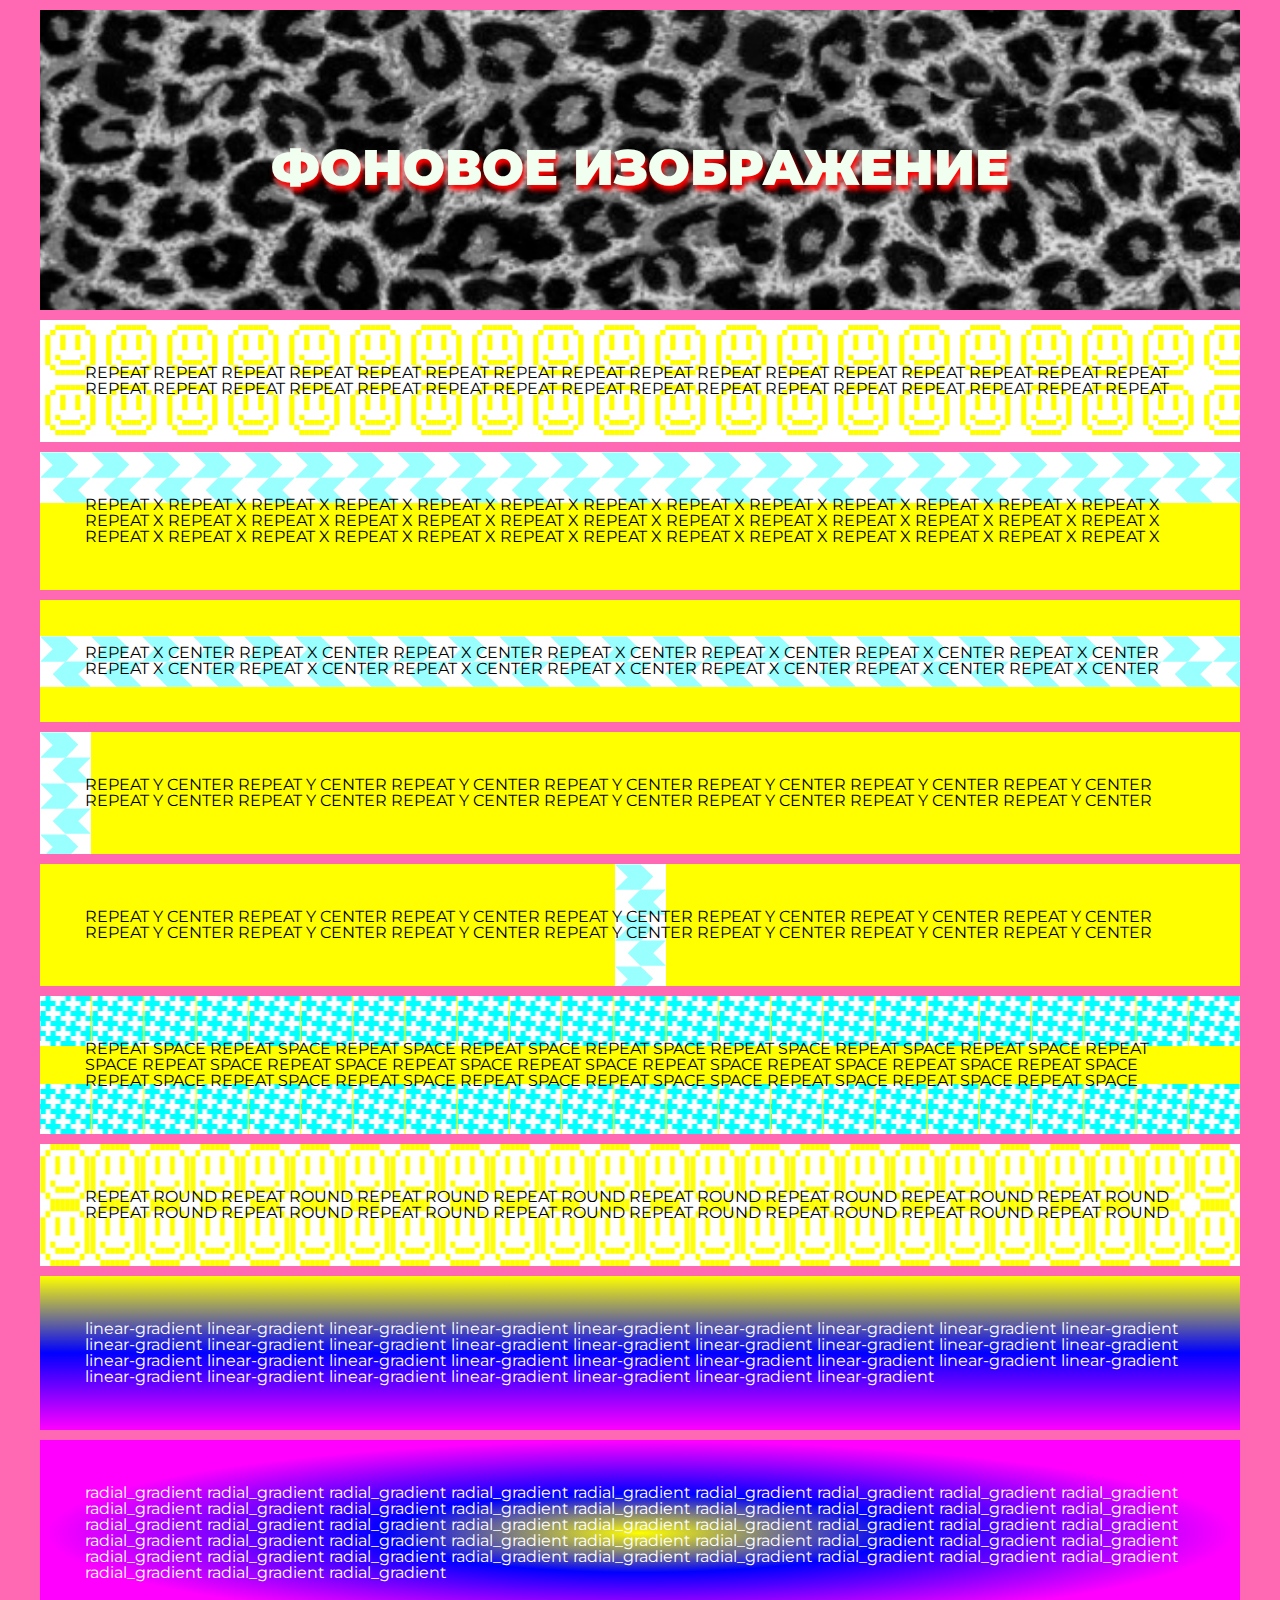
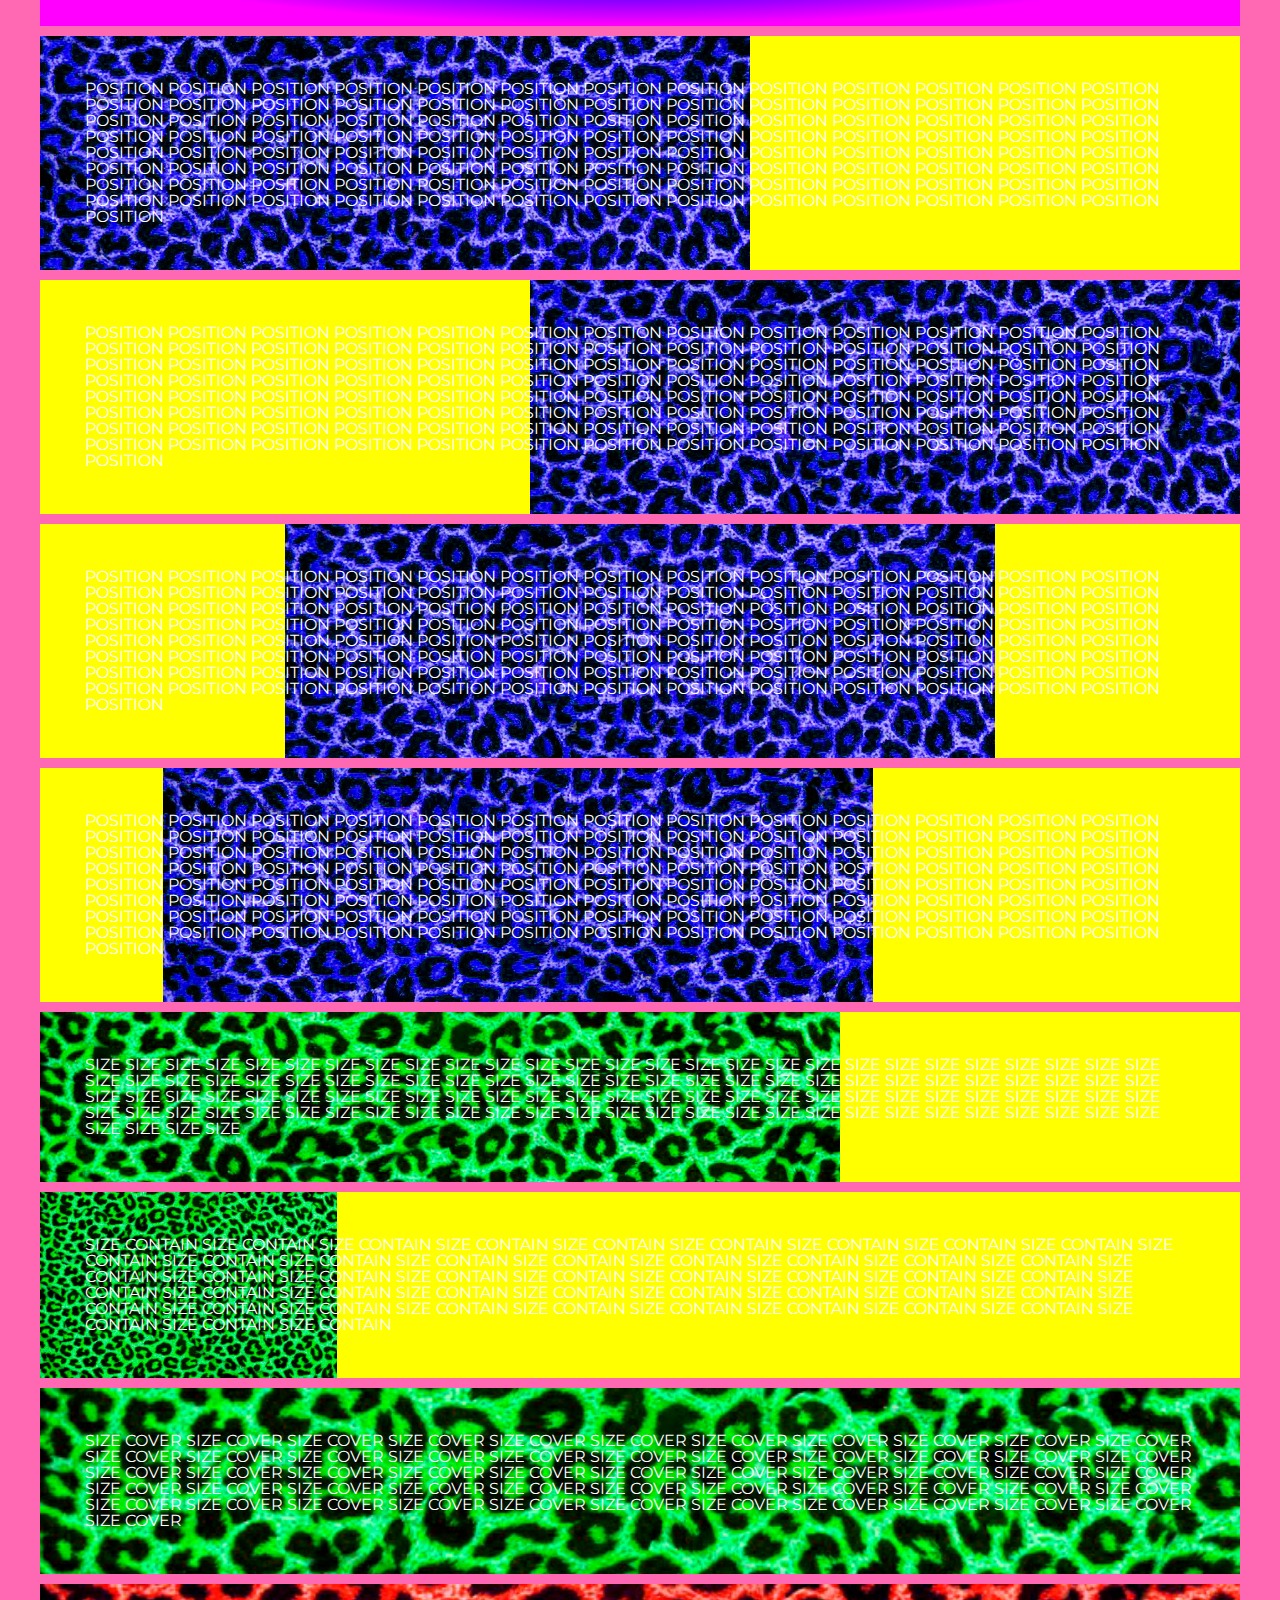
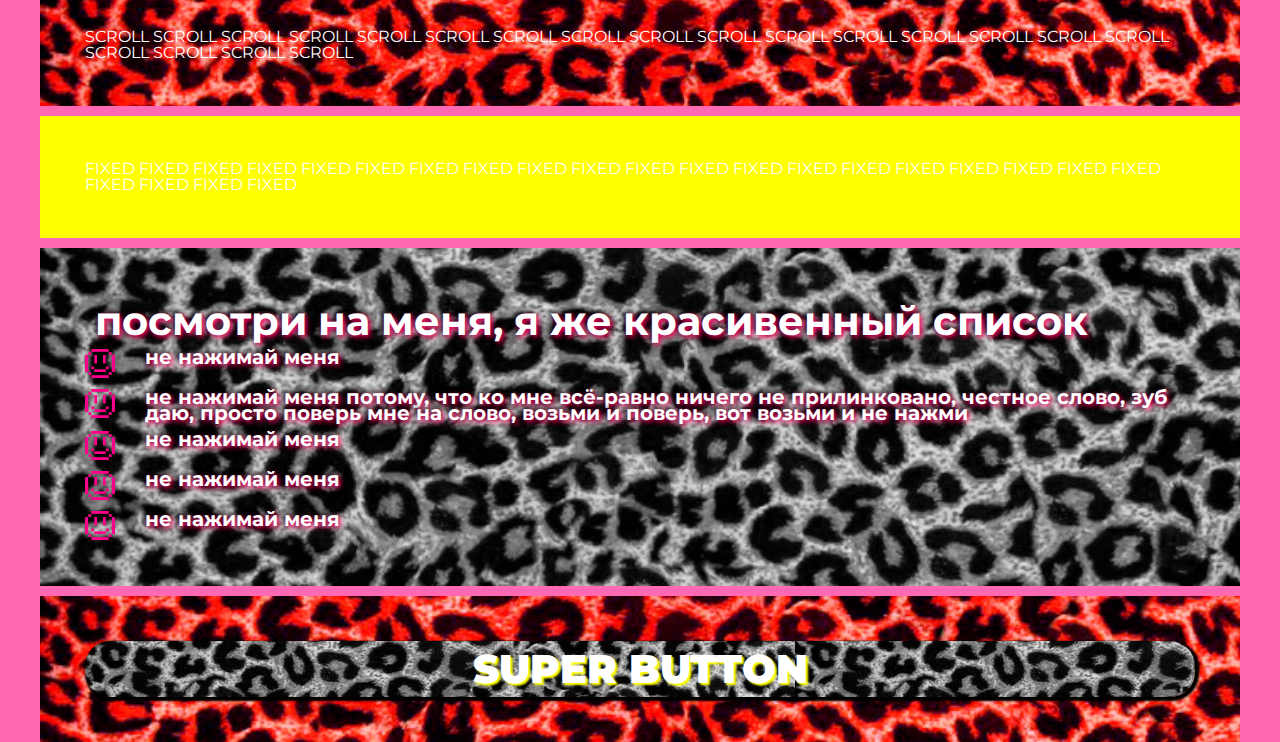
<file: index.html>
<!DOCTYPE html>
<html lang="ru">

<head>
	<meta charset="UTF-8">
	<meta name="viewport" content="width=device-width, initial-scale=1.0">
	<link rel="stylesheet" href="css/style.css">
	<title>Lesson_07_hw</title>
</head>

<body class="body">
	<header>
		<p class="max">
			<span class="head">ФОНОВОЕ ИЗОБРАЖЕНИЕ</span>
		</p>
	</header>
	<main>
		<div class="repeat">

			REPEAT REPEAT REPEAT REPEAT REPEAT REPEAT REPEAT REPEAT REPEAT REPEAT REPEAT REPEAT REPEAT REPEAT REPEAT REPEAT
			REPEAT REPEAT REPEAT REPEAT REPEAT REPEAT REPEAT REPEAT REPEAT REPEAT REPEAT REPEAT REPEAT REPEAT REPEAT REPEAT

		</div>
		<div class="repeatx">

			REPEAT X REPEAT X REPEAT X REPEAT X REPEAT X REPEAT X REPEAT X REPEAT X REPEAT X REPEAT X REPEAT X REPEAT X
			REPEAT X REPEAT X REPEAT X REPEAT X REPEAT X REPEAT X REPEAT X REPEAT X REPEAT X REPEAT X REPEAT X REPEAT X
			REPEAT
			X REPEAT X REPEAT X REPEAT X REPEAT X REPEAT X REPEAT X REPEAT X REPEAT X REPEAT X REPEAT X REPEAT X REPEAT X
			REPEAT
			X REPEAT X

		</div>
		<div class="repeatxc">

			REPEAT X CENTER REPEAT X CENTER REPEAT X CENTER REPEAT X CENTER REPEAT X CENTER REPEAT X CENTER REPEAT X CENTER
			REPEAT X CENTER REPEAT X CENTER REPEAT X CENTER REPEAT X CENTER REPEAT X CENTER REPEAT X CENTER REPEAT X CENTER


		</div>
		<div class="repeaty">

			REPEAT Y CENTER REPEAT Y CENTER REPEAT Y CENTER REPEAT Y CENTER REPEAT Y CENTER REPEAT Y CENTER REPEAT Y CENTER
			REPEAT Y CENTER REPEAT Y CENTER REPEAT Y CENTER REPEAT Y CENTER REPEAT Y CENTER REPEAT Y CENTER REPEAT Y CENTER


		</div>
		<div class="repeatyc">

			REPEAT Y CENTER REPEAT Y CENTER REPEAT Y CENTER REPEAT Y CENTER REPEAT Y CENTER REPEAT Y CENTER REPEAT Y CENTER
			REPEAT Y CENTER REPEAT Y CENTER REPEAT Y CENTER REPEAT Y CENTER REPEAT Y CENTER REPEAT Y CENTER REPEAT Y CENTER


		</div>
		<div class="repeats">

			REPEAT SPACE REPEAT SPACE REPEAT SPACE REPEAT SPACE REPEAT SPACE REPEAT SPACE REPEAT SPACE REPEAT SPACE REPEAT
			SPACE REPEAT SPACE REPEAT SPACE REPEAT SPACE REPEAT SPACE REPEAT SPACE REPEAT SPACE REPEAT SPACE REPEAT SPACE
			REPEAT SPACE REPEAT SPACE REPEAT SPACE REPEAT SPACE REPEAT SPACE SPACE REPEAT SPACE REPEAT SPACE REPEAT SPACE
		</div>
		<div class="repeatr">

			REPEAT ROUND REPEAT ROUND REPEAT ROUND REPEAT ROUND REPEAT ROUND REPEAT ROUND REPEAT ROUND REPEAT ROUND REPEAT
			ROUND REPEAT ROUND REPEAT ROUND REPEAT ROUND REPEAT ROUND REPEAT ROUND REPEAT ROUND REPEAT ROUND
		</div>

		<div class="lgrad">

			linear-gradient linear-gradient linear-gradient linear-gradient linear-gradient linear-gradient linear-gradient
			linear-gradient linear-gradient linear-gradient linear-gradient linear-gradient linear-gradient linear-gradient
			linear-gradient linear-gradient linear-gradient linear-gradient linear-gradient linear-gradient linear-gradient
			linear-gradient linear-gradient
			linear-gradient linear-gradient linear-gradient linear-gradient linear-gradient linear-gradient linear-gradient
			linear-gradient linear-gradient linear-gradient linear-gradient
		</div>
		<div class="rgrad">

			radial_gradient radial_gradient radial_gradient radial_gradient
			radial_gradient radial_gradient radial_gradient radial_gradient
			radial_gradient radial_gradient radial_gradient radial_gradient
			radial_gradient radial_gradient radial_gradient radial_gradient
			radial_gradient radial_gradient radial_gradient radial_gradient
			radial_gradient radial_gradient radial_gradient radial_gradient
			radial_gradient radial_gradient radial_gradient radial_gradient
			radial_gradient radial_gradient radial_gradient radial_gradient
			radial_gradient radial_gradient radial_gradient radial_gradient
			radial_gradient radial_gradient radial_gradient radial_gradient
			radial_gradient radial_gradient radial_gradient radial_gradient
			radial_gradient radial_gradient radial_gradient radial_gradient
		</div>
		<div class="posl">
			POSITION POSITION POSITION POSITION POSITION POSITION POSITION
			POSITION POSITION POSITION POSITION POSITION POSITION POSITION POSITION POSITION POSITION POSITION POSITION
			POSITION POSITION POSITION POSITION POSITION POSITION POSITION POSITION POSITION POSITION POSITION POSITION
			POSITION POSITION POSITION POSITION POSITION POSITION POSITION POSITION POSITION POSITION POSITION POSITION
			POSITION POSITION POSITION POSITION POSITION POSITION POSITION POSITION POSITION POSITION POSITION POSITION
			POSITION POSITION POSITION POSITION POSITION POSITION POSITION POSITION POSITION POSITION POSITION POSITION
			POSITION POSITION POSITION POSITION POSITION POSITION POSITION POSITION POSITION POSITION POSITION POSITION
			POSITION POSITION POSITION POSITION POSITION POSITION POSITION POSITION POSITION POSITION POSITION POSITION
			POSITION POSITION POSITION POSITION POSITION POSITION POSITION POSITION POSITION POSITION POSITION POSITION
			POSITION POSITION
		</div>
		<div class="posr">
			POSITION POSITION POSITION POSITION POSITION POSITION POSITION
			POSITION POSITION POSITION POSITION POSITION POSITION POSITION POSITION POSITION POSITION POSITION POSITION
			POSITION POSITION POSITION POSITION POSITION POSITION POSITION POSITION POSITION POSITION POSITION POSITION
			POSITION POSITION POSITION POSITION POSITION POSITION POSITION POSITION POSITION POSITION POSITION POSITION
			POSITION POSITION POSITION POSITION POSITION POSITION POSITION POSITION POSITION POSITION POSITION POSITION
			POSITION POSITION POSITION POSITION POSITION POSITION POSITION POSITION POSITION POSITION POSITION POSITION
			POSITION POSITION POSITION POSITION POSITION POSITION POSITION POSITION POSITION POSITION POSITION POSITION
			POSITION POSITION POSITION POSITION POSITION POSITION POSITION POSITION POSITION POSITION POSITION POSITION
			POSITION POSITION POSITION POSITION POSITION POSITION POSITION POSITION POSITION POSITION POSITION POSITION
			POSITION POSITION
		</div>
		<div class="posc">
			POSITION POSITION POSITION POSITION POSITION POSITION POSITION
			POSITION POSITION POSITION POSITION POSITION POSITION POSITION POSITION POSITION POSITION POSITION POSITION
			POSITION POSITION POSITION POSITION POSITION POSITION POSITION POSITION POSITION POSITION POSITION POSITION
			POSITION POSITION POSITION POSITION POSITION POSITION POSITION POSITION POSITION POSITION POSITION POSITION
			POSITION POSITION POSITION POSITION POSITION POSITION POSITION POSITION POSITION POSITION POSITION POSITION
			POSITION POSITION POSITION POSITION POSITION POSITION POSITION POSITION POSITION POSITION POSITION POSITION
			POSITION POSITION POSITION POSITION POSITION POSITION POSITION POSITION POSITION POSITION POSITION POSITION
			POSITION POSITION POSITION POSITION POSITION POSITION POSITION POSITION POSITION POSITION POSITION POSITION
			POSITION POSITION POSITION POSITION POSITION POSITION POSITION POSITION POSITION POSITION POSITION POSITION
			POSITION POSITION
		</div>
		<div class="posperc">
			POSITION POSITION POSITION POSITION POSITION POSITION POSITION
			POSITION POSITION POSITION POSITION POSITION POSITION POSITION POSITION POSITION POSITION POSITION POSITION
			POSITION POSITION POSITION POSITION POSITION POSITION POSITION POSITION POSITION POSITION POSITION POSITION
			POSITION POSITION POSITION POSITION POSITION POSITION POSITION POSITION POSITION POSITION POSITION POSITION
			POSITION POSITION POSITION POSITION POSITION POSITION POSITION POSITION POSITION POSITION POSITION POSITION
			POSITION POSITION POSITION POSITION POSITION POSITION POSITION POSITION POSITION POSITION POSITION POSITION
			POSITION POSITION POSITION POSITION POSITION POSITION POSITION POSITION POSITION POSITION POSITION POSITION
			POSITION POSITION POSITION POSITION POSITION POSITION POSITION POSITION POSITION POSITION POSITION POSITION
			POSITION POSITION POSITION POSITION POSITION POSITION POSITION POSITION POSITION POSITION POSITION POSITION
			POSITION POSITION
		</div>
		<div class="size">
			SIZE SIZE SIZE SIZE SIZE SIZE SIZE SIZE SIZE SIZE SIZE SIZE SIZE SIZE SIZE SIZE SIZE SIZE SIZE SIZE SIZE SIZE
			SIZE SIZE SIZE SIZE SIZE SIZE SIZE SIZE SIZE SIZE SIZE SIZE SIZE SIZE SIZE SIZE SIZE SIZE SIZE SIZE SIZE SIZE
			SIZE SIZE SIZE SIZE SIZE SIZE SIZE SIZE SIZE SIZE SIZE SIZE SIZE SIZE SIZE SIZE SIZE SIZE SIZE SIZE SIZE SIZE
			SIZE SIZE SIZE SIZE SIZE SIZE SIZE SIZE SIZE SIZE SIZE SIZE SIZE SIZE SIZE SIZE SIZE SIZE SIZE SIZE SIZE SIZE
			SIZE SIZE SIZE SIZE SIZE SIZE SIZE SIZE SIZE SIZE SIZE SIZE SIZE SIZE SIZE SIZE SIZE SIZE SIZE SIZE SIZE SIZE
			SIZE SIZE
		</div>
		<div class="sizecon">
			SIZE CONTAIN SIZE CONTAIN SIZE CONTAIN SIZE CONTAIN SIZE CONTAIN SIZE CONTAIN SIZE CONTAIN SIZE CONTAIN SIZE
			CONTAIN SIZE CONTAIN SIZE CONTAIN SIZE CONTAIN SIZE CONTAIN SIZE CONTAIN SIZE CONTAIN SIZE CONTAIN SIZE CONTAIN
			SIZE CONTAIN SIZE CONTAIN SIZE CONTAIN SIZE CONTAIN SIZE CONTAIN SIZE CONTAIN SIZE CONTAIN SIZE CONTAIN SIZE
			CONTAIN SIZE CONTAIN SIZE CONTAIN SIZE CONTAIN SIZE CONTAIN SIZE CONTAIN SIZE CONTAIN SIZE CONTAIN
			SIZE CONTAIN SIZE CONTAIN SIZE CONTAIN SIZE CONTAIN SIZE CONTAIN SIZE CONTAIN SIZE CONTAIN SIZE CONTAIN SIZE
			CONTAIN
			SIZE CONTAIN SIZE CONTAIN SIZE CONTAIN SIZE CONTAIN SIZE CONTAIN SIZE CONTAIN
		</div>
		<div class="sizecov">
			SIZE COVER SIZE COVER SIZE COVER SIZE COVER SIZE COVER SIZE COVER SIZE COVER SIZE COVER SIZE COVER SIZE COVER
			SIZE COVER SIZE COVER SIZE COVER SIZE COVER SIZE COVER SIZE COVER SIZE COVER SIZE COVER SIZE COVER SIZE COVER
			SIZE COVER SIZE COVER SIZE COVER SIZE COVER SIZE COVER SIZE COVER SIZE COVER SIZE COVER SIZE COVER SIZE COVER
			SIZE COVER SIZE COVER SIZE COVER SIZE COVER SIZE COVER SIZE COVER SIZE COVER SIZE COVER SIZE COVER
			SIZE COVER SIZE COVER SIZE COVER SIZE COVER SIZE COVER SIZE COVER SIZE COVER SIZE COVER SIZE COVER SIZE COVER
			SIZE COVER
			SIZE COVER SIZE COVER SIZE COVER SIZE COVER SIZE COVER SIZE COVER
		</div>
		<div class="scrolll">
			SCROLL SCROLL SCROLL SCROLL SCROLL SCROLL SCROLL SCROLL SCROLL SCROLL SCROLL SCROLL SCROLL SCROLL SCROLL SCROLL
			SCROLL SCROLL SCROLL SCROLL
		</div>
		<div class="fixed">
			FIXED FIXED FIXED FIXED FIXED FIXED FIXED FIXED FIXED FIXED FIXED FIXED FIXED FIXED FIXED FIXED FIXED FIXED
			FIXED FIXED FIXED FIXED FIXED FIXED
		</div>
		<div class="list">
			<p>посмотри на меня, я же красивенный список</p>
			<ul>
				<li>не нажимай меня</li>
				<li>не нажимай меня потому, что ко мне всё-равно ничего не прилинковано, честное слово, зуб даю, просто
					поверь мне на слово, возьми и поверь, вот возьми и не нажми</li>
				<li>не нажимай меня</li>
				<li>не нажимай меня</li>
				<li>не нажимай меня</li>
			</ul>

		</div>
		<div class="button">
			<a target="_blank" href="http://www.nooooooooooooooo.com">SUPER
				button</a>

		</div>




	</main>

</body>


</html>
</file>
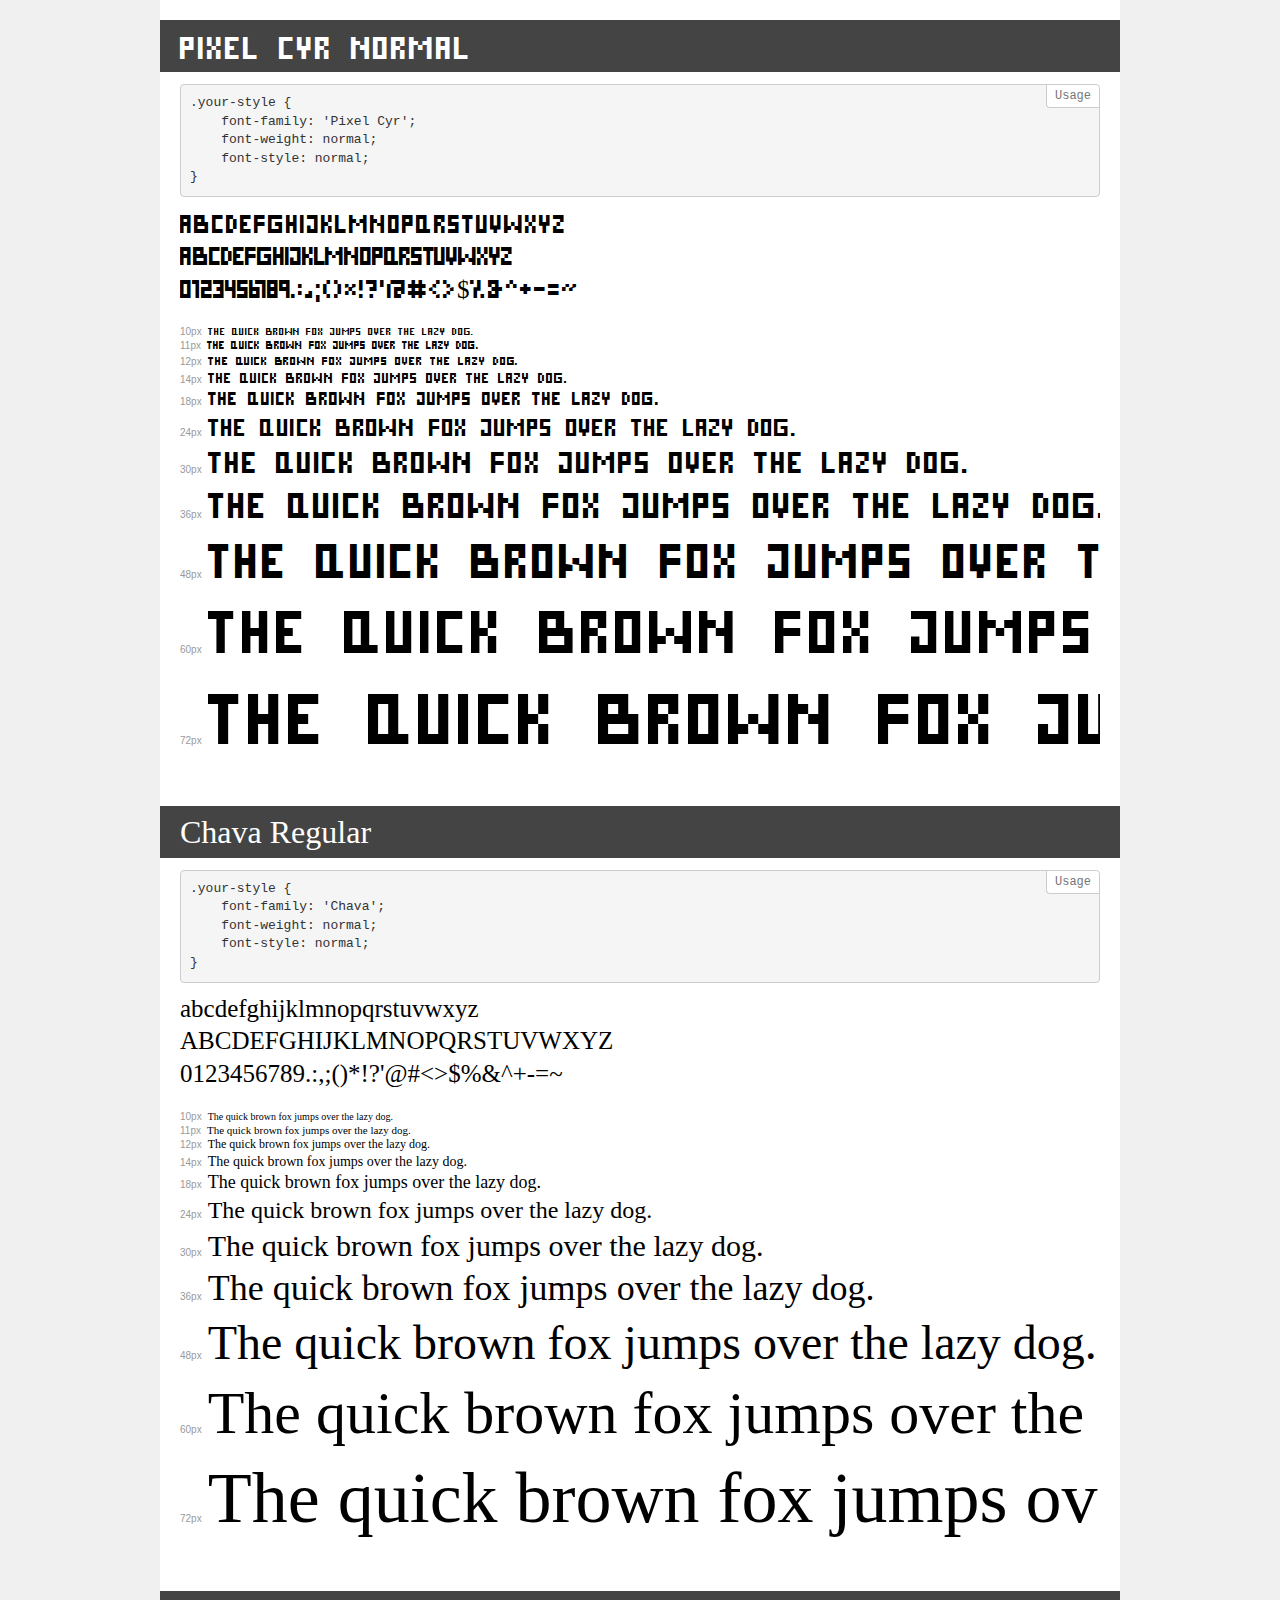
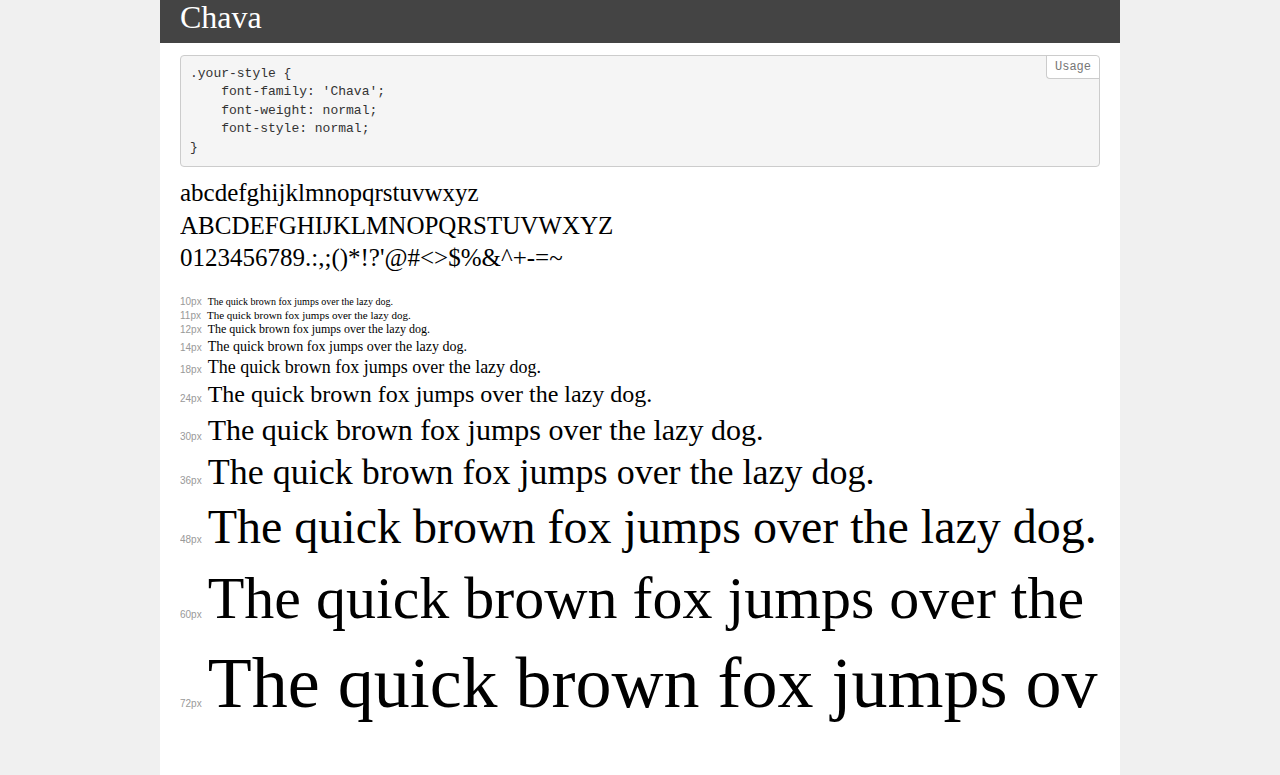
<file: fonts/demo.html>
<!DOCTYPE html>
<html lang="en">
<head>
    <meta charset="utf-8">
    <meta http-equiv="X-UA-Compatible" content="IE=edge">
    <meta name="viewport" content="width=device-width, initial-scale=1">
    <meta name="robots" content="noindex, noarchive">
    <meta name="format-detection" content="telephone=no">
    <title>Transfonter demo</title>
    <link href="stylesheet.css" rel="stylesheet">
    <style>
        /*
        http://meyerweb.com/eric/tools/css/reset/
        v2.0 | 20110126
        License: none (public domain)
        */
        html, body, div, span, applet, object, iframe,
        h1, h2, h3, h4, h5, h6, p, blockquote, pre,
        a, abbr, acronym, address, big, cite, code,
        del, dfn, em, img, ins, kbd, q, s, samp,
        small, strike, strong, sub, sup, tt, var,
        b, u, i, center,
        dl, dt, dd, ol, ul, li,
        fieldset, form, label, legend,
        table, caption, tbody, tfoot, thead, tr, th, td,
        article, aside, canvas, details, embed,
        figure, figcaption, footer, header, hgroup,
        menu, nav, output, ruby, section, summary,
        time, mark, audio, video {
            margin: 0;
            padding: 0;
            border: 0;
            font-size: 100%;
            font: inherit;
            vertical-align: baseline;
        }
        /* HTML5 display-role reset for older browsers */
        article, aside, details, figcaption, figure,
        footer, header, hgroup, menu, nav, section {
            display: block;
        }
        body {
            line-height: 1;
        }
        ol, ul {
            list-style: none;
        }
        blockquote, q {
            quotes: none;
        }
        blockquote:before, blockquote:after,
        q:before, q:after {
            content: '';
            content: none;
        }
        table {
            border-collapse: collapse;
            border-spacing: 0;
        }
        /* demo styles */
        body {
            background: #f0f0f0;
            color: #000;
        }
        .page {
            background: #fff;
            width: 920px;
            margin: 0 auto;
            padding: 20px 20px 0 20px;
            overflow: hidden;
        }
        .font-container {
            overflow-x: auto;
            overflow-y: hidden;
            margin-bottom: 40px;
            line-height: 1.3;
            white-space: nowrap;
            padding-bottom: 5px;
        }
        h1 {
            position: relative;
            background: #444;
            font-size: 32px;
            color: #fff;
            padding: 10px 20px;
            margin: 0 -20px 12px -20px;
        }
        .letters {
            font-size: 25px;
            margin-bottom: 20px;
        }
        .s10:before {
            content: '10px';
        }
        .s11:before {
            content: '11px';
        }
        .s12:before {
            content: '12px';
        }
        .s14:before {
            content: '14px';
        }
        .s18:before {
            content: '18px';
        }
        .s24:before {
            content: '24px';
        }
        .s30:before {
            content: '30px';
        }
        .s36:before {
            content: '36px';
        }
        .s48:before {
            content: '48px';
        }
        .s60:before {
            content: '60px';
        }
        .s72:before {
            content: '72px';
        }
        .s10:before, .s11:before, .s12:before, .s14:before,
        .s18:before, .s24:before, .s30:before, .s36:before,
        .s48:before, .s60:before, .s72:before {
            font-family: Arial, sans-serif;
            font-size: 10px;
            font-weight: normal;
            font-style: normal;
            color: #999;
            padding-right: 6px;
        }
        pre {
            display: block;
            position: relative;
            padding: 9px;
            margin: 0 0 10px;
            font-family: Monaco, Menlo, Consolas, "Courier New", monospace;
            font-size: 13px;
            line-height: 1.428571429;
            color: #333;
            font-weight: normal;
            font-style: normal;
            background-color: #f5f5f5;
            border: 1px solid #ccc;
            overflow-x: auto;
            border-radius: 4px;
        }
        pre:after {
            display: block;
            position: absolute;
            right: 0;
            top: 0;
            content: 'Usage';
            line-height: 1;
            padding: 5px 8px;
            font-size: 12px;
            color: #767676;
            background-color: #fff;
            border: 1px solid #ccc;
            border-right: none;
            border-top: none;
            border-radius: 0 4px 0 4px;
            z-index: 10;
        }
        /* responsive */
        @media (max-width: 959px) {
            .page {
                width: auto;
                margin: 0;
            }
        }
    </style>
</head>
<body>
<div class="page">
    <div class="demo">
        <h1 style="font-family: 'Pixel Cyr'; font-weight: normal; font-style: normal;">Pixel Cyr Normal</h1>
        <pre>.your-style {
    font-family: 'Pixel Cyr';
    font-weight: normal;
    font-style: normal;
}</pre>
        <div class="font-container" style="font-family: 'Pixel Cyr'; font-weight: normal; font-style: normal;">
            <p class="letters">
                abcdefghijklmnopqrstuvwxyz<br>
ABCDEFGHIJKLMNOPQRSTUVWXYZ<br>
                0123456789.:,;()*!?'@#<>$%&^+-=~
            </p>
            <p class="s10" style="font-size: 10px;">The quick brown fox jumps over the lazy dog.</p>
            <p class="s11" style="font-size: 11px;">The quick brown fox jumps over the lazy dog.</p>
            <p class="s12" style="font-size: 12px;">The quick brown fox jumps over the lazy dog.</p>
            <p class="s14" style="font-size: 14px;">The quick brown fox jumps over the lazy dog.</p>
            <p class="s18" style="font-size: 18px;">The quick brown fox jumps over the lazy dog.</p>
            <p class="s24" style="font-size: 24px;">The quick brown fox jumps over the lazy dog.</p>
            <p class="s30" style="font-size: 30px;">The quick brown fox jumps over the lazy dog.</p>
            <p class="s36" style="font-size: 36px;">The quick brown fox jumps over the lazy dog.</p>
            <p class="s48" style="font-size: 48px;">The quick brown fox jumps over the lazy dog.</p>
            <p class="s60" style="font-size: 60px;">The quick brown fox jumps over the lazy dog.</p>
            <p class="s72" style="font-size: 72px;">The quick brown fox jumps over the lazy dog.</p>
        </div>
    </div>
    <div class="demo">
        <h1 style="font-family: 'Chava'; font-weight: normal; font-style: normal;">Chava Regular</h1>
        <pre>.your-style {
    font-family: 'Chava';
    font-weight: normal;
    font-style: normal;
}</pre>
        <div class="font-container" style="font-family: 'Chava'; font-weight: normal; font-style: normal;">
            <p class="letters">
                abcdefghijklmnopqrstuvwxyz<br>
ABCDEFGHIJKLMNOPQRSTUVWXYZ<br>
                0123456789.:,;()*!?'@#<>$%&^+-=~
            </p>
            <p class="s10" style="font-size: 10px;">The quick brown fox jumps over the lazy dog.</p>
            <p class="s11" style="font-size: 11px;">The quick brown fox jumps over the lazy dog.</p>
            <p class="s12" style="font-size: 12px;">The quick brown fox jumps over the lazy dog.</p>
            <p class="s14" style="font-size: 14px;">The quick brown fox jumps over the lazy dog.</p>
            <p class="s18" style="font-size: 18px;">The quick brown fox jumps over the lazy dog.</p>
            <p class="s24" style="font-size: 24px;">The quick brown fox jumps over the lazy dog.</p>
            <p class="s30" style="font-size: 30px;">The quick brown fox jumps over the lazy dog.</p>
            <p class="s36" style="font-size: 36px;">The quick brown fox jumps over the lazy dog.</p>
            <p class="s48" style="font-size: 48px;">The quick brown fox jumps over the lazy dog.</p>
            <p class="s60" style="font-size: 60px;">The quick brown fox jumps over the lazy dog.</p>
            <p class="s72" style="font-size: 72px;">The quick brown fox jumps over the lazy dog.</p>
        </div>
    </div>
    <div class="demo">
        <h1 style="font-family: 'Chava'; font-weight: normal; font-style: normal;">Chava</h1>
        <pre>.your-style {
    font-family: 'Chava';
    font-weight: normal;
    font-style: normal;
}</pre>
        <div class="font-container" style="font-family: 'Chava'; font-weight: normal; font-style: normal;">
            <p class="letters">
                abcdefghijklmnopqrstuvwxyz<br>
ABCDEFGHIJKLMNOPQRSTUVWXYZ<br>
                0123456789.:,;()*!?'@#<>$%&^+-=~
            </p>
            <p class="s10" style="font-size: 10px;">The quick brown fox jumps over the lazy dog.</p>
            <p class="s11" style="font-size: 11px;">The quick brown fox jumps over the lazy dog.</p>
            <p class="s12" style="font-size: 12px;">The quick brown fox jumps over the lazy dog.</p>
            <p class="s14" style="font-size: 14px;">The quick brown fox jumps over the lazy dog.</p>
            <p class="s18" style="font-size: 18px;">The quick brown fox jumps over the lazy dog.</p>
            <p class="s24" style="font-size: 24px;">The quick brown fox jumps over the lazy dog.</p>
            <p class="s30" style="font-size: 30px;">The quick brown fox jumps over the lazy dog.</p>
            <p class="s36" style="font-size: 36px;">The quick brown fox jumps over the lazy dog.</p>
            <p class="s48" style="font-size: 48px;">The quick brown fox jumps over the lazy dog.</p>
            <p class="s60" style="font-size: 60px;">The quick brown fox jumps over the lazy dog.</p>
            <p class="s72" style="font-size: 72px;">The quick brown fox jumps over the lazy dog.</p>
        </div>
    </div>
</div>
</body>
</html>
</file>
<file: css/style.css>
/* Подключение шрифтов из гугл фонтс */
/* &display=swap&subset=cyrillic-ext */
@import url("https://fonts.googleapis.com/css?family=Montserrat:100,100italic,200,200italic,300,300italic,regular,italic,500,500italic,600,600italic,700,700italic,800,800italic,900,900italic&display=swap&subset=cyrillic-ext");

@import url("https://fonts.googleapis.com/css?family=Press+Start+2P:regular&display=swap&subset=cyrillic-ext");

/* Обнуляем стили */
/* Обращаемся ко всему с помощью "*" */
*,
*::before,
*::after {
	margin: 0;
	padding: 0;
	border: 0;
	/* Эта новая штука, разберись  с ней */
	box-sizing: border-box;
}
/* ТОчки стиля списков */
li {
	list-style: none;
}
/* Ссылки */
a,
a:visited {
	text-decoration: none;
}
a:hover {
	text-decoration: none;
}
/* Заголовки */
h1,
h2,
h3,
h4,
h5,
h6 {
	font-weight: inherit;
	font-size: inherit;
}
/* Фантомный отступ у картинок */
img {
	vertical-align: top;
}
body {
	line-height: 100%;
	color: #000;
	padding: 0px;
	font-family: Montserrat;
}

/* LESSON_07 */
.body {
	background-color: hotpink;
	max-width: 1200px;
	display: block;
	margin: 0px auto;
}

.max {
	font-size: 50px;
	font-weight: 900;
	color: honeydew;
	text-shadow: 2px 5px 5px red;
	text-align: center;
	/* почему марджин такой ? */
	margin: 10px 10px 10px 0px;
	width: 1200px;
	height: 300px;
	background: greenyellow url(../img/bgw.jpg) 0 0 / cover no-repeat fixed;
}
.head {
	display: block;
	padding-top: 140px;
}
.repeat {
	padding: 45px;
	background-color: orange;
	background-image: url(../img/pattern_face_border.jpg);
	background-repeat: repeat;
	margin-top: 10px;
}
.repeatx {
	padding: 45px;
	background-color: yellow;
	background-image: url(../img/pattern_arrow.jpg);
	background-repeat: repeat-x;
	margin-top: 10px;
}
.repeatxc {
	padding: 45px;
	background-color: yellow;
	background-image: url(../img/pattern_arrow.jpg);
	background-repeat: repeat-x;
	background-position: 0 50%;
	margin-top: 10px;
	/* background: greenyellow url(../img/pattern_arrow.jpg) 0 center / repeat-x; */
}
.repeaty {
	padding: 45px;
	background-color: yellow;
	background-image: url(../img/pattern_arrow.jpg);
	background-repeat: repeat-y;
	margin-top: 10px;
}
.repeatyc {
	padding: 45px;
	background-color: yellow;
	background-image: url(../img/pattern_arrow.jpg);
	background-repeat: repeat-y;
	background-position: 50% 0;
	margin-top: 10px;
	/* background: greenyellow url(../img/pattern_arrow.jpg) 0 center / repeat-x; */
}
.repeats {
	padding: 45px;
	background-color: yellow;
	background-image: url(../img/pattern_plus.jpg);
	background-repeat: space;
	margin-top: 10px;
}
.repeatr {
	padding: 45px;
	background-color: yellow;
	background-image: url(../img/pattern_face.jpg);
	background-repeat: round;
	margin-top: 10px;
}
.lgrad {
	padding: 45px;
	background-color: yellow;
	background-repeat: no-repeat;
	color: white;
	background-image: linear-gradient(to bottom, yellow 0%, blue 50%, magenta 100%);

	margin-top: 10px;
}
.rgrad {
	padding: 45px;
	background-color: yellow;
	background-repeat: no-repeat;
	color: white;
	background-image: radial-gradient(ellipse at center, yellow 0%, blue 30%, magenta 70%);

	margin-top: 10px;
}
.posl {
	padding: 45px;
	background-color: yellow;
	background-repeat: no-repeat;
	color: white;
	background-image: url(../img/bgb.jpg);
	background-position: left;
	margin-top: 10px;
}
.posr {
	padding: 45px;
	background-color: yellow;
	background-repeat: no-repeat;
	color: white;
	background-image: url(../img/bgb.jpg);
	background-position: right;
	margin-top: 10px;
}

.posc {
	padding: 45px;
	background-color: yellow;
	background-repeat: no-repeat;
	color: white;
	background-image: url(../img/bgb.jpg);
	background-position: center;
	margin-top: 10px;
}
.posperc {
	padding: 45px;
	background-color: yellow;
	background-repeat: no-repeat;
	color: white;
	background-image: url(../img/bgb.jpg);
	background-position: 25% 100%;
	margin-top: 10px;
}
.size {
	padding: 45px;
	background-color: yellow;
	background-repeat: no-repeat;
	color: white;
	background-image: url(../img/bgg.jpg);
	background-position: 0 0;
	background-size: 800px;
	margin-top: 10px;
}
.sizecon {
	padding: 45px;
	background-color: yellow;
	background-repeat: no-repeat;
	color: white;
	background-image: url(../img/bgg.jpg);
	background-position: 0 0;
	background-size: contain;
	margin-top: 10px;
}
.sizecov {
	padding: 45px;
	background-color: yellow;
	background-repeat: no-repeat;
	color: white;
	background-image: url(../img/bgg.jpg);
	background-position: 0 0;
	background-size: cover;
	margin-top: 10px;
}

.scrolll {
	padding: 45px;
	background-color: yellow;
	background-repeat: no-repeat;
	color: white;
	background-image: url(../img/bgr.jpg);
	background-position: 0 0;
	background-size: cover;
	background-attachment: scroll;
	margin-top: 10px;
}
.fixed {
	padding: 45px;
	background-color: yellow;
	background-repeat: no-repeat;
	color: white;
	background-image: url(../img/bgo.jpg);
	background-position: 0 0;
	background-size: cover;
	background-attachment: fixed;
	margin-top: 10px;
}
p {
	margin-top: 10px;
	padding: 10px;
	font-size: 40px;
}
.list {
	margin-top: 10px;
	padding: 45px;
	font-weight: 700;
	font-size: 20px;
	text-shadow: 2px 2px 5px rgb(255, 0, 98), -2px -2px 5px black;
	color: rgb(255, 255, 255);
	background: url("../img/bgw.jpg") 0 0 / cover no-repeat;
}
li {
	padding-left: 60px;
	margin-top: 10px;
	min-height: 30px;
	background: url("../img/pattern_face_png.png") 0 0 / 30px no-repeat;
}
.button {
	margin-top: 10px;
	padding: 45px;
	font-weight: 900;
	font-size: 40px;
	color: rgb(255, 255, 255);
	background: url("../img/bgr.jpg") 0 0 / cover no-repeat;
}
a {
	padding: 20px 20px;
	display: block;
	max-width: auto;
	text-transform: uppercase;
	color: white;
	text-shadow: yellow 2px 2px 2px;
	text-align: center;
	border-radius: 25px;

	background: url("../img/bgw.jpg");
	box-shadow: 2px 2px 2px 2px black;
}
</file>
<file: fonts/stylesheet.css>
@font-face {
    font-family: 'Pixel Cyr';
    src: url('PixelCyr-Normal.woff2') format('woff2'),
        url('PixelCyr-Normal.woff') format('woff');
    font-weight: normal;
    font-style: normal;
    font-display: swap;
}
</file>
